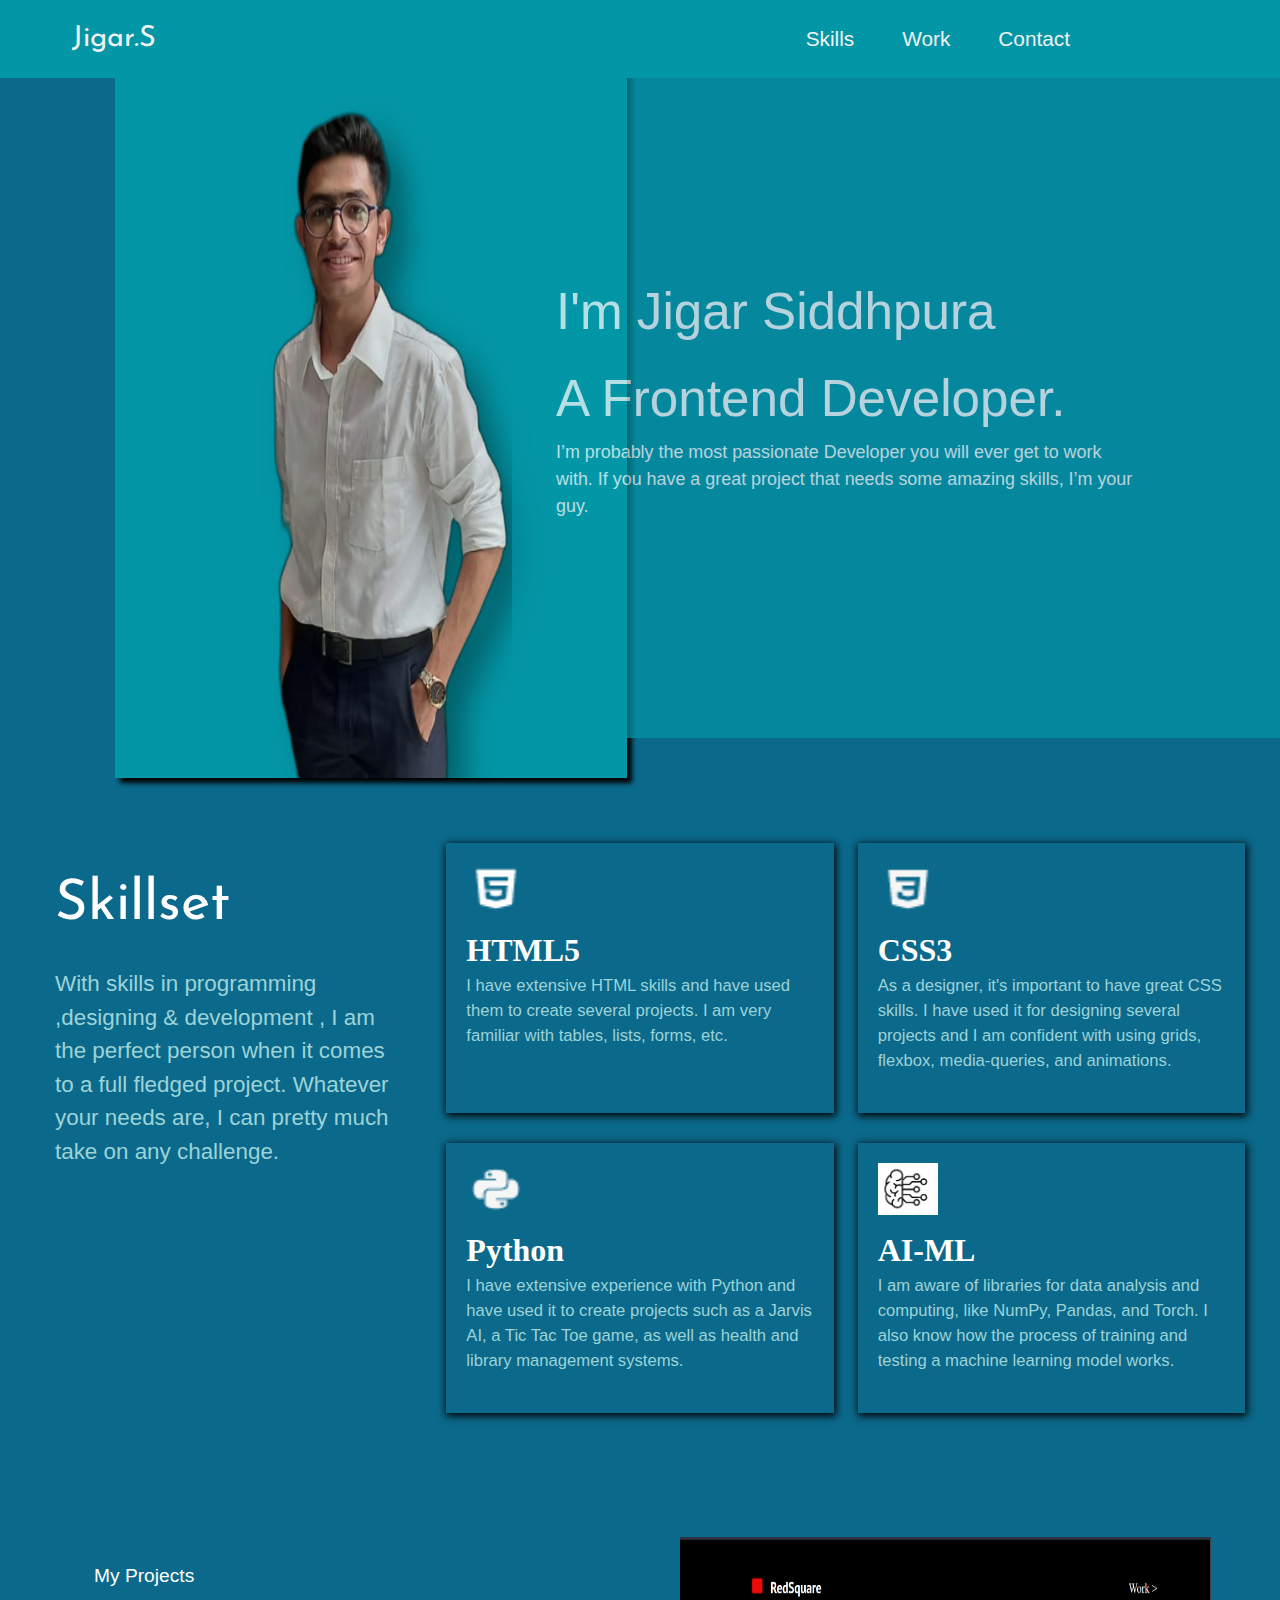
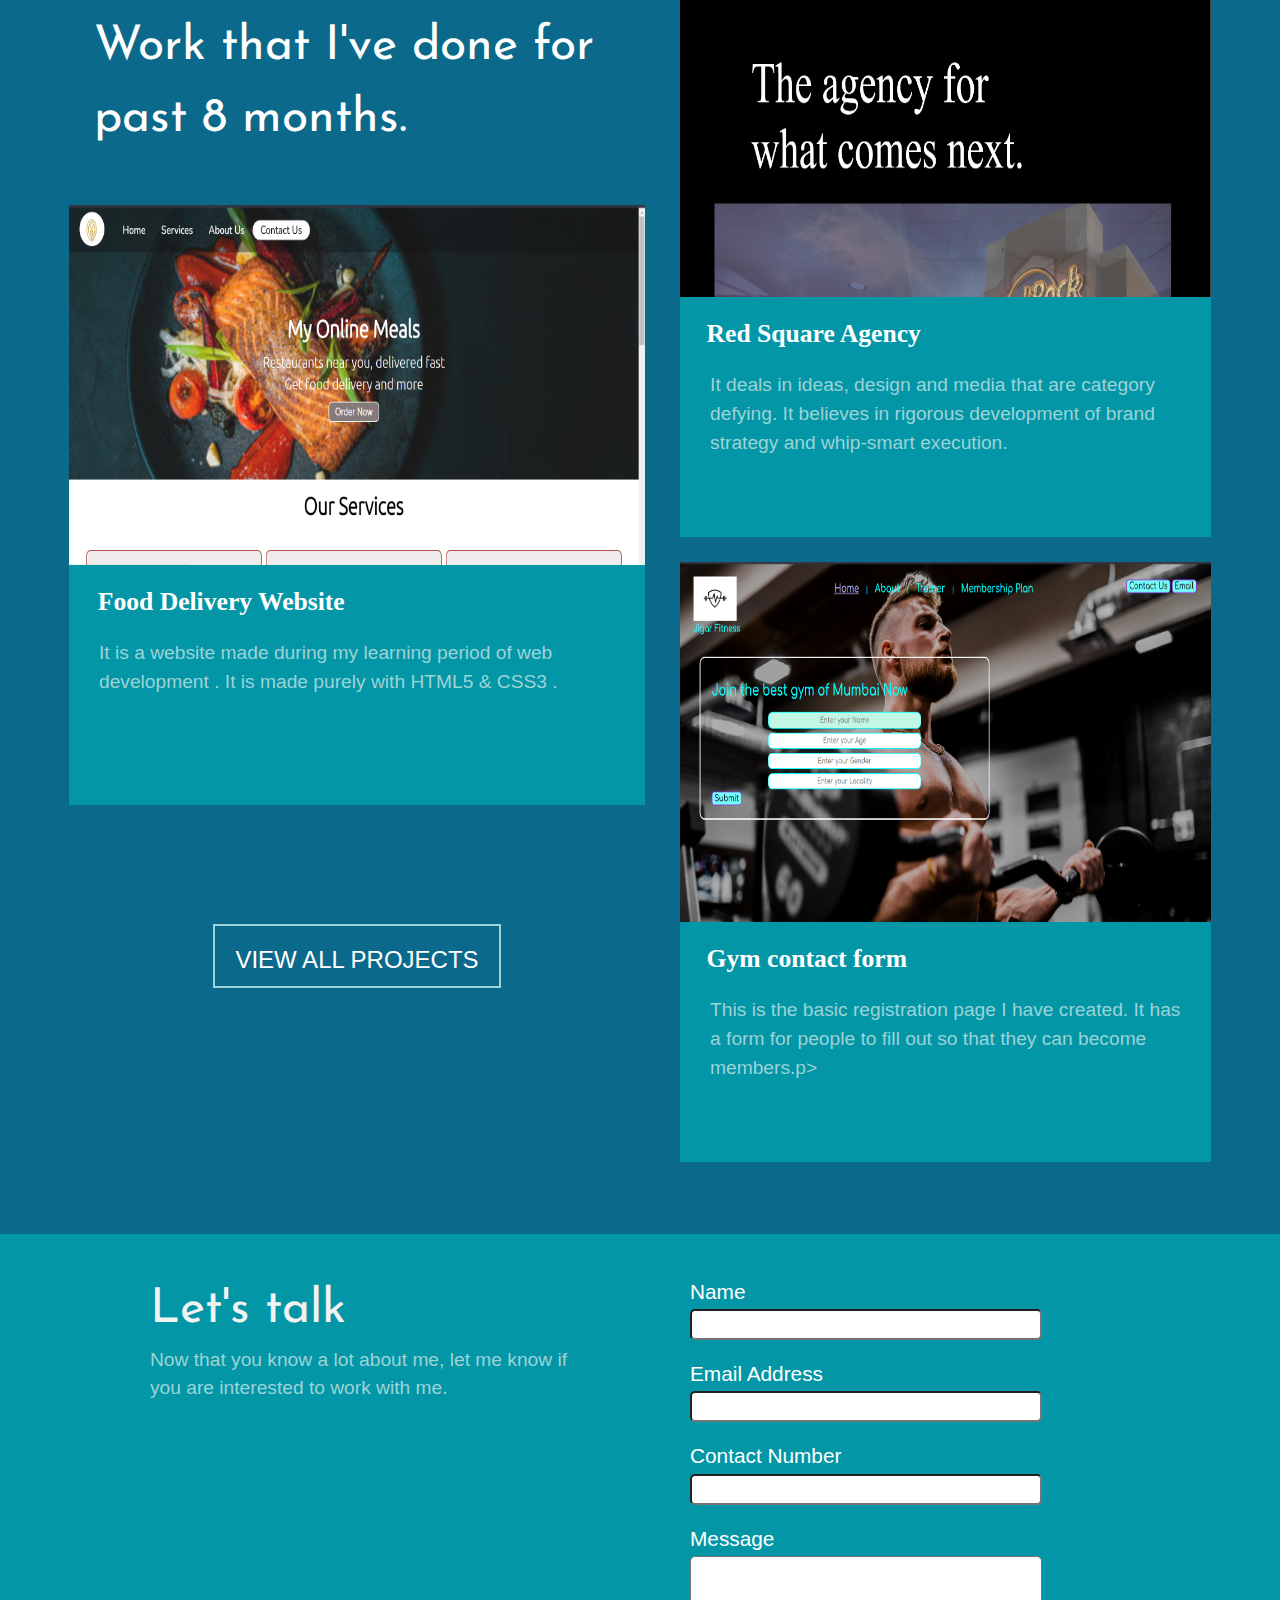
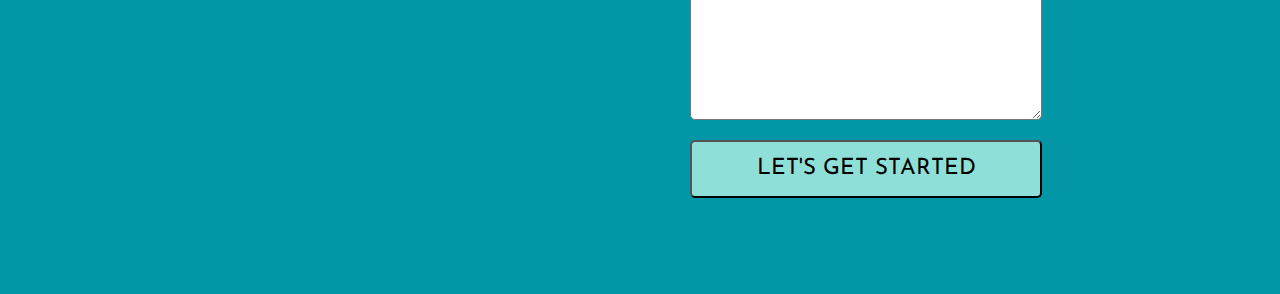
<file: task 2/index.html>
<!DOCTYPE html>
<html lang="en">

<head>
    <meta charset="UTF-8">
    <meta http-equiv="X-UA-Compatible" content="IE=edge">
    <meta name="viewport" content="width=device-width, initial-scale=1.0">
    <link rel="stylesheet" href="css/style.css">
    <link rel="stylesheet" media="screen and (max-width:800px)" href="css/phone.css">
    <script src="logic.js"></script>
    <title>Portfolio | Jigar </title>
    <link href="https://fonts.googleapis.com/css2?family=Josefin+Sans:wght@700display=swap" rel="stylesheet">
</head>

<body>
    <nav>
        <span>Jigar.S</span>
        <ul>
            <li><a href="#skillset">Skills</a></li>
            <li><a href="#myprogs">Work</a></li>
            <li><a href="#contact">Contact</a></li>
        </ul>
    </nav>

    <div class="home">
        <div id="profile" class="hoitems">
            <img src="images/profile-pic.png" alt="profile-pic">
        </div>
        <div id="name" class="hoitems">
            <p>I'm Jigar Siddhpura</p>
            <p>A Frontend Developer.</p>
        </div>
        <div id="intro" class="hoitems">
            <span>I’m probably the most passionate Developer you will ever get to work with. If you have a great project
                that needs some amazing skills, I’m your guy.</span>
        </div>
        <div class="hoitems">
        </div>
    </div>

    <div class="skillset" id="skillset">
        <div class="skill-grid-items" id="skill-intro">
            <p>Skillset</p>
            <span>With skills in programming ,designing & development , I am the perfect person when it comes to a full fledged project. Whatever your needs are, I can pretty much take on any challenge.</span>
        </div>
        <div class="skill-grid-items" id="html">
            <img src="images/html5-logo.png" alt="" srcset="">
            <p><h1> HTML5</h1></p>
            <span>I have extensive HTML skills and have used them to create several projects. I am very familiar with tables, lists, forms, etc.</span>
        </div>
        <div class="skill-grid-items" id="css">
            <img src="images/css3-logo.png" alt="" srcset="">
            <p><h1> CSS3</h1></p>
            <span>As a designer, it's important to have great CSS skills. I have used it for designing several projects and I am confident with using grids, flexbox, media-queries, and animations.</span>
        </div>
        <div class="skill-grid-items"></div>
        <div class="skill-grid-items" id="python">
            <img src="images/python-logo3.png" alt="python" srcset="">
            <p><h1> Python</h1></p>
            <span>I have extensive experience with Python and have used it to create projects such as a Jarvis AI, a Tic Tac Toe game, as well as health and library management systems.</span>
        </div>
        <div class="skill-grid-items" id="ai-ml">
            <img src="images/ai-ml.jpeg" alt="" srcset="">
            <p><h1> AI-ML</h1></p>
            <span>I am aware of libraries for data analysis and computing, like NumPy, Pandas, and Torch. I also know how the process of training and testing a machine learning model works.</span>
        </div>
        
    </div>

    <div class="myprogs" id="myprogs">
        <div class="progitems" id="progintro">
            <div class="sen"><p>
                My Projects
            </p></div>
            <div class="josefin"><span>
                Work that I've done for past 8 months.
            </span></div>
        </div>
        <div class="progitems" id="progred">
            <img src="images/red-sq.png" alt="RED-SQUARE AGENCY">
            <p><h1>Red Square Agency</h1></p>
            <p class="sen">It deals in ideas, design and media that are category defying. It believes in rigorous development of brand strategy and whip-smart execution.</p>
        </div>
        <div class="progitems" id="progfood">
            <img src="images/food-delivery.png" alt="FOOD DELIERY WEBSITE">
            <p><h1>Food Delivery Website</h1></p>
            <p class="sen">It is a website made during my learning period of web development . It is made purely with HTML5 & CSS3 . </p>
        </div>
        <div class="progitems" id="proggym">
            <img src="images/gym.png" alt="GYM WEBSITE">
            <p><h1>Gym contact form</h1></p>
            <p class="sen">This is the basic registration page I have created. It has a form for people to fill out so that they can become members.p>
        </div>
        <div class="progitems josefin" id="progmore">
            <button class="btn"><a href="https://github.com/jigarsiddhpura" target="_blank">VIEW ALL PROJECTS</a></button>
        </div>
    </div>

    <div class="contact" id="contact">
        <div class="contactitems" id="formintro">
            <p class="josefin">Let's talk </p>
            <span class="sen">Now that you know a lot about me, let me know if you are interested to work with me.</span>
        </div>
        <div class="contactitems" id="form">
            <form action="" >
                <div>
                    <label for="Name"><p>Name</p> </label>
                    <input type="text" name="Name" id="Name">
                </div>
                <div>
                    <label for="mail"><p>Email Address</p></label>
                    <input type="text" name="mail" id="mail">
                    <p id="incorrmail"></p>
                </div>
                <div>
                    <label for="phone"><p>Contact Number</p></label>
                    <input type="text" name="phone" id="phone">
                    <p id="incorrnum"></p>
                </div>
                <div>
                    <label for="msg"><p>Message</p></label>
                    <textarea name="msg" id="msg" cols="50" rows="10"></textarea>
                </div>
                <div class="btn">
                    <input type="button" onclick="check()" value="LET'S GET STARTED">
                </div>
            </form>
        </div>
    </div>
</body>

</html>
</file>
<file: task 2/css/style.css>
:root{
    --vdblue: #0B698B;
    --dblue: #0396A6;
    --liblue: #9CD3D8;
    --vliblue: #f2f2f2;
}

*{
    margin: 0%;
    padding: 0%;
    box-sizing: border-box;
    color: white;
}

html{
    background-color: var(--vdblue);
}

body p,span{
    line-height: 150%;
}

/* navigation bar */

nav{
    height: 78px;
    width: 100vw;
    background-color: var(--dblue);
    display: flex;
    align-items: center;
    padding-left: 72px;
    padding-right: 72px;
    
}
nav ul{
    list-style: none;
    position: absolute;
    right: 186px;
    display: flex;
    font-family: Sen, sans-serif
}

nav ul li a{
    text-decoration: none;
    font-size: 1.3rem;
    padding: 30px 24px;
    color: var(--vliblue)
}

nav ul li a:hover{
    color: var(--vdblue);
}

nav span{
    color: var(--vliblue);
    font-size: 1.8rem;
    font-family: 'Josefin Sans', sans-serif;
}

/* home page */

.home{
    height: 600px;
    display: grid;
    width: 100%;
    grid-template-columns: 40% 60%;
    grid-template-rows: 60% 50%;
}



.hoitems{
    /* background-color: bisque; */
    font-family: Sen, sans-serif
}

.hoitems:nth-child(1){
    grid-row: 1 / span 2;
    grid-column: 1 / span 1;
}

#name{
    font-size: 4vw; /* 4rem */
    padding: 20px 0px 0px 44px;
    background-color: var(--dblue);
    color: var(--vliblue);
    /* border: 2px solid wheat; */
    opacity: 0.7; 
    display: flex;
    flex-direction: column;
    justify-content: flex-end;
    line-height: 100%;

}

#intro{
    font-size: 1.4vw;  /* 1.3rem */
    padding: 1px 140px 0px 44px;
    background-color: var(--dblue);
    color: var(--vliblue);
    line-height: 100%;
    /* border: 2px solid wheat; */
    opacity: 0.7; 
}

#name p, #intro span{
    position: relative; 
    z-index: 1;
    margin-top: 10px;
    /* line-height: 150%; */
}

#profile img{
    display: inline-block;
    width: 40%; /* 577px */
    height: 80%;
    /* border: 2px solid black; */
    box-shadow: 5px 5px 5px black;
    position: absolute;
    left:9%;
    z-index: 0;
    
}

#profile{
    background-color: var(--vdblue);
    padding: 20px 0pc 0px 26px;
    display: flex;
    align-items: center;
    /* border: 2px solid wheat; */
    z-index: -1;

}

/* SKILL SECTION */


.skillset{
    display: grid;
    grid-template-rows: repeat(2,270px);
    grid-template-columns: repeat(3,1fr);
    gap: 30px 24px;
    position: relative;
    top: 110px;
    padding: 35px;
    margin-top: 20px;
    z-index: 1;
}


.skill-grid-items{
    /* border: 2px solid black; */
    padding-right: 20px;
}

/* .skill-grid-items:nth-child(1){
    grid-row: 1 / span 2;
    grid-column: 1 / span 1;

} */

#python, #html, #css, #ai-ml, #skill-intro{
    padding: 20px;
    color: var(--vliblue);
}

#python, #html, #css, #ai-ml{
    box-shadow: 1px 2px 8px 1px black;
}

.skill-grid-items img{
    display: inline-block;
    height: 60px;
    width: 60px;
    padding-bottom: 8px;
}

.skill-grid-items p{
    font-family: 'Josefin Sans', sans-serif;
    /* font-size: 4rem; */
    padding-bottom: 5px;
    
}

.skill-grid-items span{
    font-family: Sen, sans-serif;
    /* font-size: 1.1rem; */
    font-size: 1.3vw;
    color: var(--liblue);
    margin-bottom: 5px;
    /* line-height: 150%; */
} 

#skill-intro p{
    /* font-family: 'Josefin Sans', sans-serif; */
    font-size: 3.5rem;
    padding-bottom: 20px;
    /* line-height: 150%; */
}

#skill-intro span{
    font-family: Sen, sans-serif;
    font-size: 1.4rem;
    color: var(--liblue);
}

/* PROJECT SECTION */

.myprogs{
    position: relative;
    top: 110px;
    padding: 69px;
    margin-top: 20px;
    display: grid;
    grid-gap:25px 35px;
    grid-template-areas: 
    'progintro progred'
    'progfood progred'
    'progfood proggym'
    'progmore proggym';
}

#progintro{
    grid-area: progintro;
}
#progred{
    grid-area: progred;
}
#progfood{
    grid-area: progfood;
}
#proggym{
    grid-area: proggym;
}
#progmore{
    grid-area: progmore;
}

#progintro{
    padding: 25px 25px;
}

.myprogs img{
    display: inline-block;
    width: 100%;
    height: 60%;
}

#progred, #progfood, #proggym{
    height: 600px;
    background-color: var(--dblue);
    
}

#proggym:hover{
    box-shadow: white 3px 2px 13px 1px;
    
}

#progred:hover{
    box-shadow: black 3px 2px 13px 1px;
    
}

#progfood:hover{
    box-shadow: black 3px 2px 13px 1px;
    
}

#progred p, #progfood p, #proggym p{
    /* line-height: 150%; */
    display: inline-block;
    padding: 4px 30px 10px 30px;
    font-size: 1.5vw;
}

#progred h1, #progfood h1, #proggym h1{
    position: relative;
    left: 5%;
    font-size: 2vw;
}

#progmore{
    display: flex;
    justify-content: center;
    align-items: center;
    height: 300px;
    position: relative;
    bottom: 22%;
    font-family: 'Josefin Sans';
}

#progmore .btn{
    padding: 20px;
    border: 2px solid var(--liblue);
    background-color: var(--vdblue);
    font-size: 1.5rem;

}

#progmore .btn:hover{
    background-color: #47d9e7;
    
}

#progmore a{
    text-decoration: none;
}

/* contact page */

.contact{
    /* height: 600px; */
    display: grid;
    width: 100%;
    position: relative;
    top: 100px;
    padding: 10px 100px;
    /* margin-top: 20px; */
    grid-template-columns: 50% 50%;
    grid-template-rows: 60%;
    background-color: var(--dblue);
}

.contactitems{
    padding: 30px 50px;
}

#formintro{
    height: 200px;
}

form{
    z-index: 1000 !important;
}

#form{
    height: 640px;
}

#form p{
    font-size: 1.3rem;
    line-height: 170%;
    font-family: Sen, sans-serif;
}

#form input,textarea{
    width: 80%;
    height: 90%;
    padding:6px;
    margin-bottom: 1rem;
    color: black;
    border-radius: 5px;
}

input[type='button']{
    background-color: #8edfd7;
    color: white;
    padding: 10px ;
    font-size: 1.4rem;
    font-family: 'Josefin Sans', sans-serif;
}

.btn{
    height:4rem;
    margin-bottom: 5px;
}

#incorrmail ,#incorrnum{
    color: red;
    position: relative;
    top: -20px;
}




/* utility classes */

.sen{
    font-family: Sen, sans-serif;
    font-size: 1.2rem;
    color: var(--liblue);
    padding-bottom: 20px;
}

.josefin{
    font-family: 'Josefin Sans', sans-serif;
    font-size: 3rem;
    color: var(--vliblue);
}
</file>
<file: task 2/css/phone.css>
body{
    /* position: fixed; */
    z-index: 1000 !important;
}

/* navigation bar */

nav ul{
    display: none;
}

/* home pg */

.home{
    height: 600px;
    grid-template-columns: 100%;
    grid-template-rows: 200px 100px 100px;
}
#name p, #intro span{
    color: white;
}

#name{
    background-color: var(--dblue);
    font-size: 1.6rem;
    padding-bottom: 10px;
}

#intro{
    font-size: 1.1rem;
    padding: 1px 50px 0px 44px;
}

#profile img{
    position: relative;
    top: -7%;
    width: 353px;
    height: 319px;
    border: none;
    box-shadow: none;
}

#profile{
    background-color: var(--dblue);
    padding: 20px 0pc 0px 26px;
    /* border: 2px solid wheat;  */
}

/* skill section */

.skillset{
    top: 0px;
}

#skill-intro p{
    font-size: 3.5rem;
    padding-bottom: 4px;
}

.skill-grid-items span{
    font-size: 1.1rem;
} 

#skill-intro span{
    font-size: 1.2rem;
}

.skillset{
    /* grid-template-rows: repeat(6,270px); */
    grid-template-columns: repeat(1,1fr);
}
#skill-intro{
    height: 10px;
}

/* PROJECT SECTION */

.myprogs{
    position: relative;
    top: 50px;
    padding: 20px;
    grid-template-areas: 
    'progintro'
    'progred'
    'progfood'
    'proggym'
    'progmore ';
}

#progintro span{
    font-size: 2rem;
    /* line-height: 10%; */
}

#progred p, #progfood p, #proggym p{
    font-size: 1.2rem;
}

#progred h1, #progfood h1, #proggym h1{
    font-size: 2rem;
}


/* contact page */

.contact{
    grid-template-columns: 100%;
    grid-template-rows: 200px 600px;
    background-color: var(--dblue);
    padding: 10px 30px;
}

#form{
    height: 600px;
}

#formintro{
    height: 20px;
}
</file>
